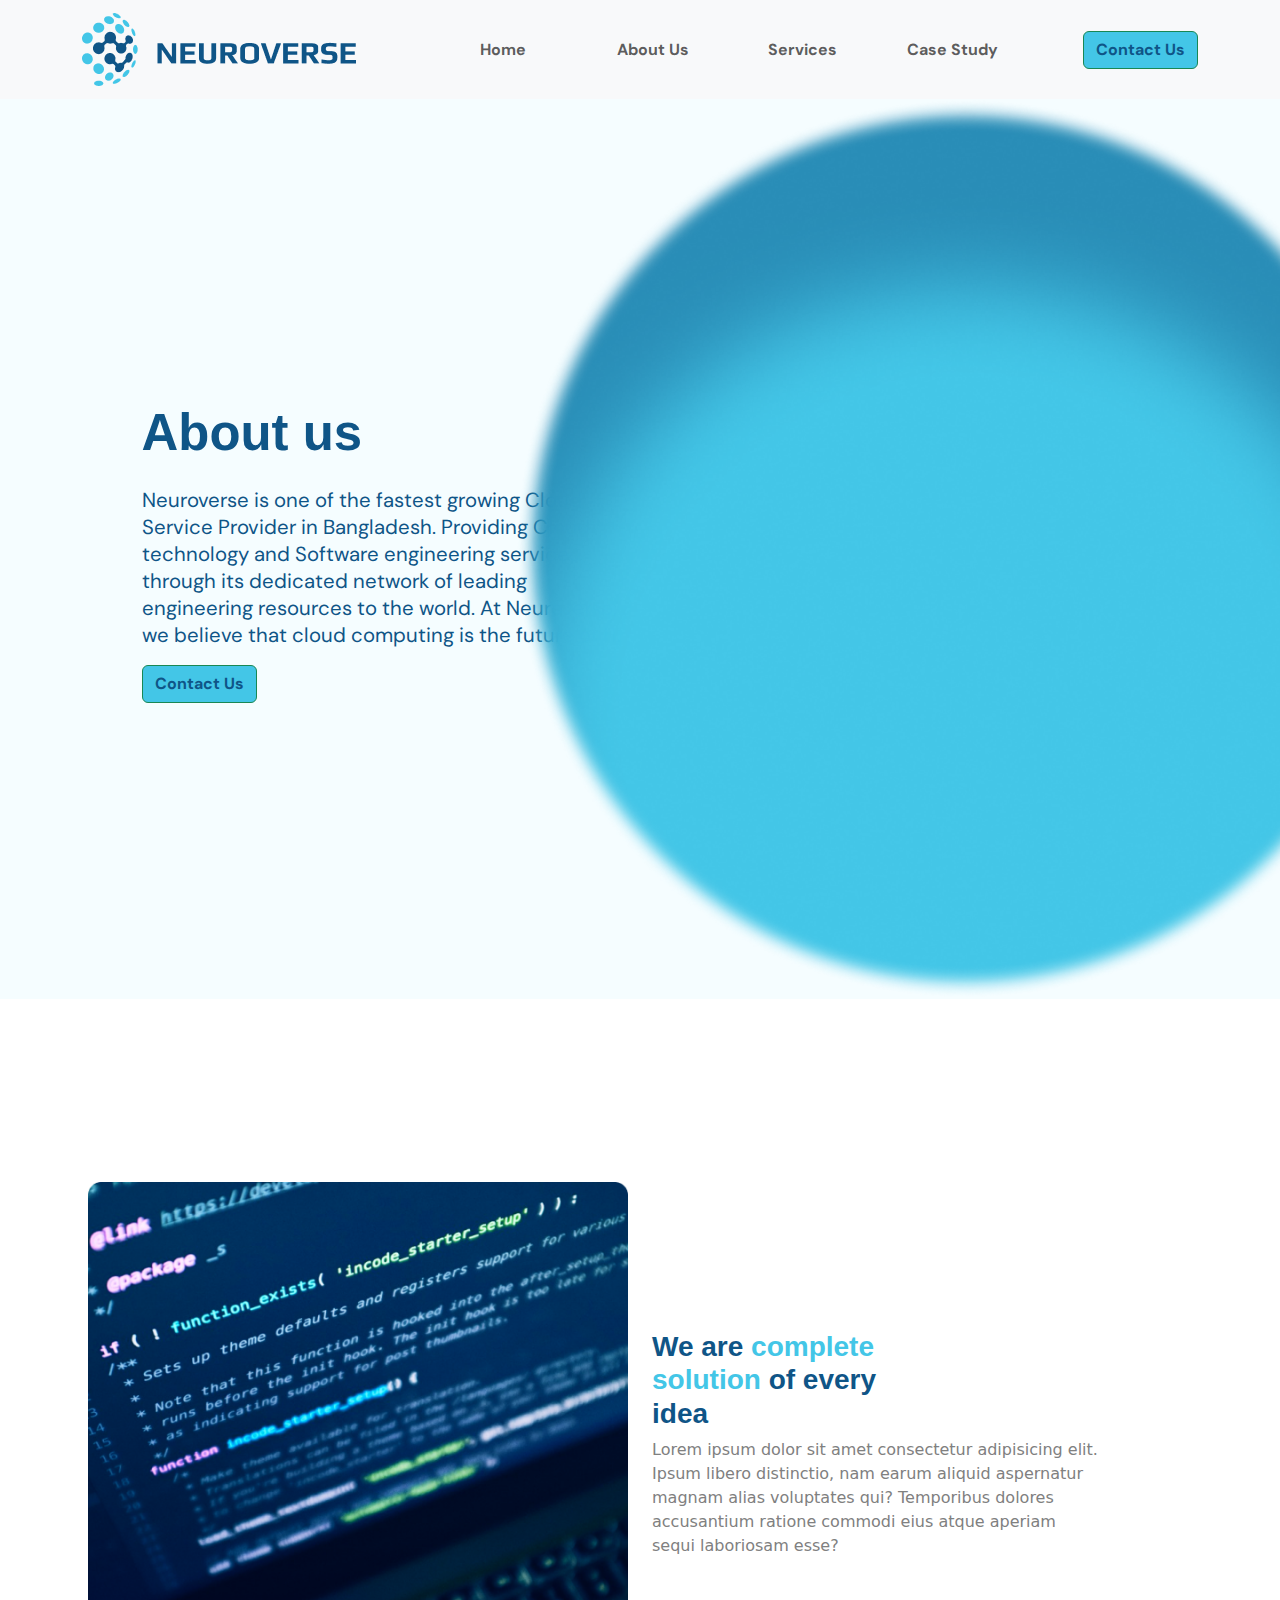
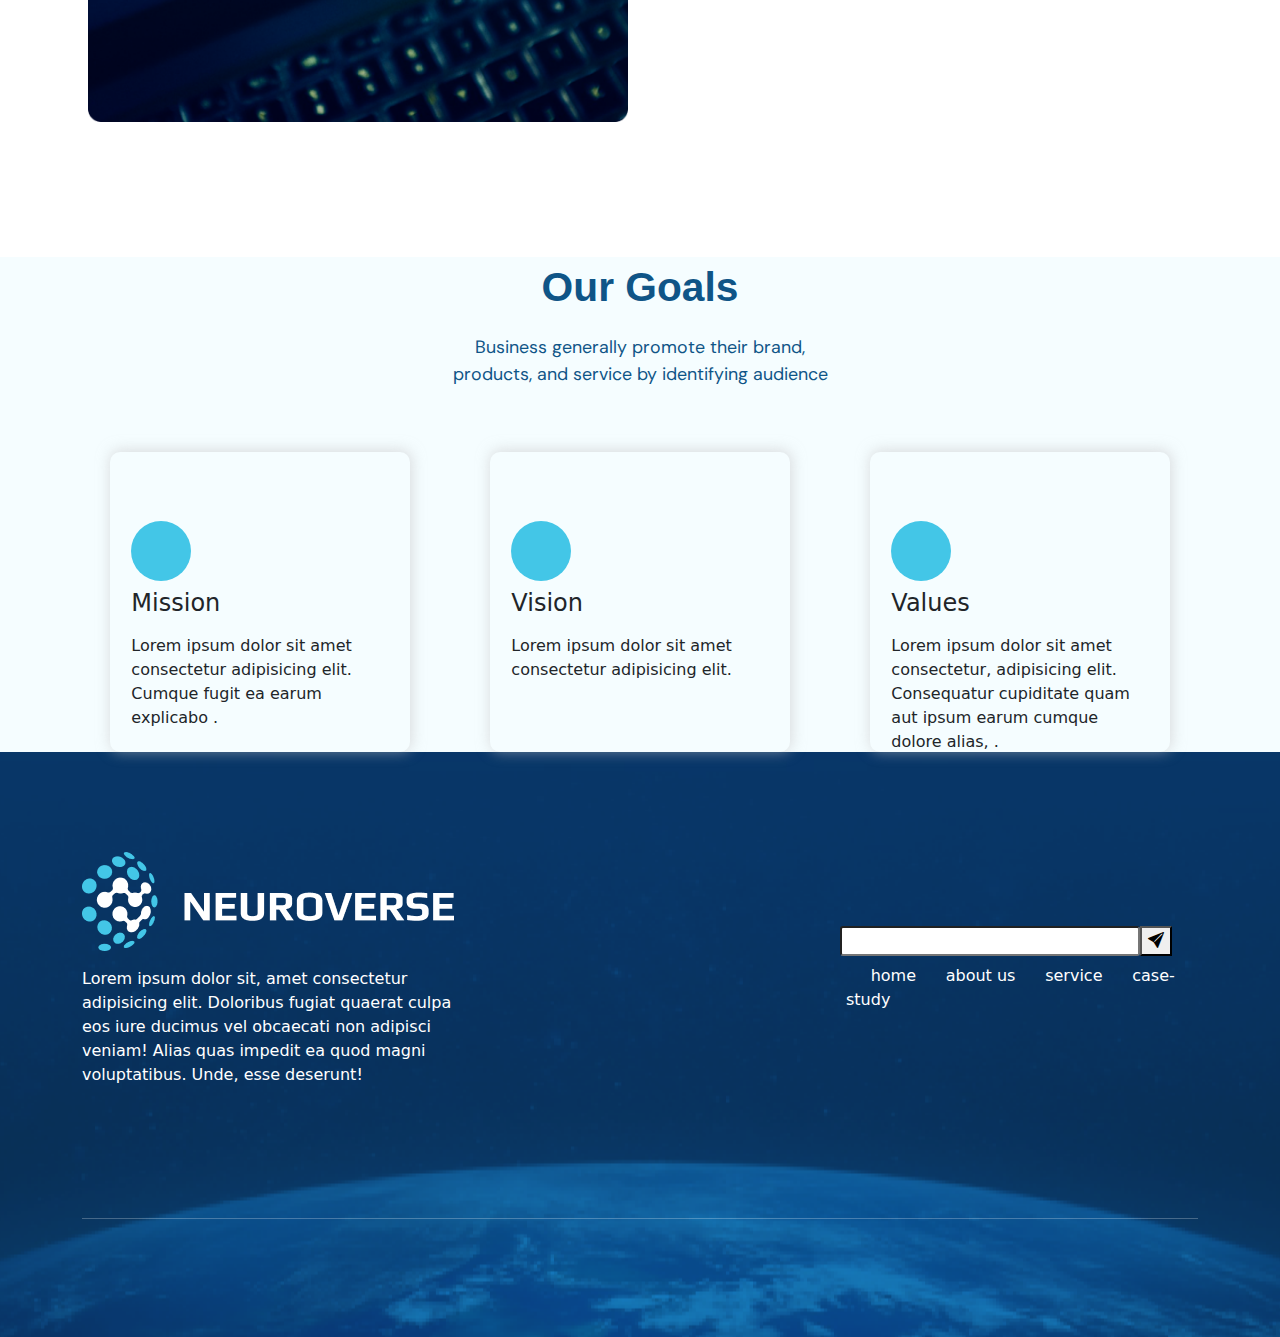
<file: aboutUs.html>
<!DOCTYPE html>
<html lang="en">
<head>
    <meta charset="UTF-8">
    <meta name="viewport" content="width=device-width, initial-scale=1.0">
    <link rel="stylesheet" href="	https://cdn.jsdelivr.net/npm/bootstrap@5.3.2/dist/css/bootstrap.min.css">
    <link rel="stylesheet" href="/style.css">
    <link rel="stylesheet" href="https://fonts.googleapis.com/css2?family=DM+Sans:wght@400;500;700&display=swap">
    <link rel="stylesheet" href="https://cdn.jsdelivr.net/npm/bootstrap-icons@1.11.3/font/bootstrap-icons.min.css">
    <title>Neoroverse</title>
</head>

<body>
     <nav class="navbar navbar-expand-lg navbar-light bg-light">
    <div class="container">
        <a class="navbar-brand" href="#">
            <img src="/images/neoroverseLogo.png" alt="NeoroverseLogo">
        </a>
        <button class="navbar-toggler" type="button" data-bs-toggle="collapse" data-bs-target="#navbarNav" aria-controls="navbarNav" aria-expanded="false" aria-label="Toggle navigation">
            <span class="navbar-toggler-icon"></span>
        </button>
        <div class="collapse navbar-collapse justify-content-center" id="navbarNav">
            <ul class="navbar-nav">
                <li class="nav-item">
                    <a class="nav-link" href="/index.html">Home</a>
                </li>
                <li class="nav-item">
                    <a class="nav-link" href="/aboutUs.html">About Us</a>
                </li>
                <li class="nav-item">
                    <a class="nav-link" href="#">Services</a>
                </li>
                <li class="nav-item">
                    <a class="nav-link" href="#">Case Study</a>
                </li>
            </ul>
            
        </div>
        <div class="ml-auto ">
            <button class="btn btn-outline-success custom-button" type="button">Contact Us</button>
        </div>
        
    </div>
</nav>


<div class=" heroSection">
    <div class="">
        <div class="row mainHeadingContent">
            <div class="col-lg-6 col-sm-12 content">
                <div class="firstPageContent">
                    <p class="textp1">
                      <span class="line">About us
                    </span>
                   
                    </p>
                  <p class="textp2"> Neuroverse is one of the fastest growing Cloud Service Provider in Bangladesh.
                     Providing Cloud technology and Software engineering services through its dedicated network of leading engineering resources to the world.
                     At Neuroverse, we believe that cloud computing is the future of IT.
                </p>
                  <button class="btn btn-outline-success custom-button" type="button">Contact Us</button>
                  </div>
            </div>
            <div class="col-lg-6 col-sm-12 img1">
                <img src="/images/Ellipse 4.png" alt="ellipse">
                <!-- <img src="/images/Rectangle 13.png">
                <img src="/images/Rectangle 14.png" alt=""> -->

            </div>

    
        </div>

    </div>
</div>

<div >
    <div class="container">
        <div class="row mainHeadingContent2 mt-5">
            <div class="col-lg-6 col-sm-12 findoutImg">
            <img src="./images/completeSolution.png" class="homePageImg2" alt="">
            </div>
            <div class="col-lg-6 col-sm-12 findoutText">
                <div class="text">
                    <div class="text3">
                        <h3>We are <span class="boldColor"> complete solution </span> of every idea  </h3>
                    </div>
                    
                    <div class="text4">
                        <p> Lorem ipsum dolor sit amet consectetur adipisicing elit. Ipsum libero distinctio, nam earum aliquid aspernatur magnam alias voluptates qui?
                             Temporibus dolores accusantium ratione commodi eius atque aperiam sequi laboriosam esse?
                        </p>
                    </div>
                        
                </div>
            </div>
        </div>
    </div>
</div>




<div class="cardBackground">
    <div class="container cardOne">
        <div class="infoContent ">
            <div>
                <div class="infoText">
                    <p class="text5"> Our Goals 
                        </p>
                </div>
                <p class="text6">Business generally promote their brand, products, and service by identifying audience</p>
            
            </div>
            
        </div>


        <!-- card -->
        <div>
            <div class=" row mt-5">
                <div class="col-lg-4 col-sm-12 cardRow1">
                    
                    <div class="cardBody">
                        <div>
                            <div class="cercle mt-5"></div>
                            <div>
                                <h4 class="mt-2">Mission
                                </h4>
                            </div>
                            <div class=" mt-3">
                           <P>Lorem ipsum dolor sit amet consectetur adipisicing elit. Cumque fugit ea earum explicabo .</P>
                            
                            </div>
                        </div>
                        
                    </div>
                    
                </div>
                <div class="col-lg-4 col-sm-12 cardRow1">
                    <div class="cardBody">
                        <div>
                            <div class="cercle mt-5"></div>
                            <div>
                                <h4 class="mt-2"> Vision</h4>
                                </h4>
                            </div>
                            <div class="mt-3">
                                     <P>Lorem ipsum dolor sit amet consectetur adipisicing elit.  
                                          </P>
                                    

                            </div>
                        </div>
                    </div>
                </div>
                <div class="col-lg-4 col-sm-12 cardRow1">
                    <div class="cardBody">
                        <div>
                            <div class="cercle mt-5"></div>
                            <div>
                                <h4 class="mt-2"> Values
                                    <!-- Unwanted Change -->
                                </h4>
                            </div>
                            <div class="mt-3">
                                
                                    <p>Lorem ipsum dolor sit amet consectetur, adipisicing elit. Consequatur cupiditate quam aut ipsum earum cumque dolore alias, 
                                         .</p>
                            </div>
                        </div>
                    </div>
                </div>
            </div>
        </div>

            
        </div>
    
            </div>
        </div>
</div>

    </div>

    
    </div>
</div>



<!-- footer -->
<footer>
    <div class="container ">
        <div class="row">
            <div class="col-lg-6 col-sm-12 footerCol1">
                <div class="footerCol1Child">
                    <div class="footerLogo">
                        <img src="./images/neoroverseLogoWhite.png"  alt="">
                    </div>
                    
                    <div class="mt-3">
                    
                        <p>Lorem ipsum dolor sit, amet consectetur adipisicing elit. Doloribus fugiat quaerat culpa eos iure ducimus vel obcaecati non adipisci veniam! Alias quas impedit ea quod magni voluptatibus. Unde, esse deserunt!</p>
                    </div>
                </div>
                
            </div>
            <div class="col-lg-6 col-sm-12 footerCol2">
                <!-- <img src="./images/neoroverseLogo.png" alt=""> -->
                <div class="footerCol1Child2">
                    <div class="inputdiv">
                        
                        <input type="text">
                    <button>
                        <i class="bi bi-send-fill"></i>
                    </button>
                    </div>
                    <div class=" listdiv mt-2">
                        <ul >
                            <li>home</li>
                            <li>about us</li>
                            <li>service</li>
                            <li>case-study</li>
                        </ul>
                    </div>
                    
                </div>
                
            </div>

        </div>
    <hr>

    </div>

    
</footer>


</body>
</file>
<file: style.css>
.navbar-nav{
    font-family: 'DM Sans', sans-serif;
    font-size: 16px;
    font-weight: 700;
    line-height: 32px;
    letter-spacing: 0em;
    text-align: center;
    color: #43C6E7;
}

.nav-item{
width: 150px;
padding-left: 2%;
padding-right: 2%;

}

.custom-button{
    display: inline-block;
}
.mainHeadingContent, .mainHeadingContent2{
    min-height: 90vh;
    /* background-color: blue; */
}


.content{
    /* background-color: bisque; */
    display: flex;
    justify-content: right;
    align-items: center;

}
.firstPageContent{
    /* background-color: #9bcef328; */
    width: 38vw;
}
.content .textp1 {
    font-family: "IBM Plex Sans", sans-serif;
    font-size: 5ch;
    width: 32vw;
    font-weight: 700;
    font-style: normal;
    
    color:  #0F5587;
    letter-spacing: 0em;
    text-align: left;
}

       

.textp2{
    
    font-family: "DM Sans", sans-serif;
    font-size: 2ch;
    color:  #0F5587;
    font-weight: 400;
    line-height: 27px;
    letter-spacing: 0em;
    text-align: left;
    /* background-color: black; */

     
}

.img1{
    /* background-color: aqua; */
    display:flex;
    justify-content: center;
    align-items: end;
    

}
.img1 img{
    height: 100vh;
    /* mix-blend-mode: multiply; */
    width: 100vw;
}


/* secondSection */

.findoutImg{
    /* background-color: #43C6E7; */
    display: flex;
    justify-content:right;
    align-items:center;

}
.findoutImg img{
  
    height: 60vh;
}
.findoutText{
    /* background-color: blanchedalmond; */
    display: flex;
    justify-content:left;
    align-items:center;
}
.findoutText .text{
    width: 35vw;
}
.findoutText .text3{
    font-family: "IBM Plex Sans", sans-serif;
    font-size: 70ch;
    width: 20vw;
    font-weight: bold;
    font-style: normal;
    
    color:  #0F5587;
    letter-spacing: 0em;
    text-align: left;
    
    

} 

.boldColor{

    color: #43C6E7;
}
     



.frontPageContentWithImages{
    display: flex;
    flex: 1 1 100px;

}
.frontPageHeading{
    flex:1;
    padding: 40px;
    
    
}
.frontPageImages{
    flex: 1;
    padding: 20px;
    text-align: right;
    
}
.frontPageHeading{
    flex: 1; /* Make left and right content fill the available space */
    display: flex;
    justify-content: center; /* Center horizontally */
    align-items: center;
}
.frontPageImages img {
    max-width: 100%;
}

.custom-button
{
    background-color: #43C6E7;
    ;
    font-family: 'DM Sans', sans-serif;
    color:#0F5587;
    font-size: 16px;
    font-weight: 700;
    line-height: 24px;
    letter-spacing: 0em;
    text-align: left;
}
.custom-button:hover{
    background-color: #0F5587; /* Change background color on hover */
    color: white;
}



h1 {
    font-family: "IBM Plex Sans", sans-serif;;
    font-size: 64px;
    font-weight: 700;
    line-height: 88px;
    letter-spacing: 0em;
    text-align: left;
    color: #0F5587;
    /* width: 757px; */
    height: 264px;
    top: 231px;
    left: 362px;


}
 .cardBackground{
    background-color: #F5FDFF;
    
 }

.infoContent{
    /* background: #e3bebe; */
    /* text-align: center; */
    display: flex;
    justify-content: center;
}
.infoText{
    /* background: #716f6f; */
    display: flex;
    justify-content: center;
}



 .infoContent .text5{
    /* background: #b1b1b1; */
    font-size: 4ch;
    width: 25vw;
    font-weight: 700;
    font-family: "IBM Plex Sans", sans-serif;
    text-align: center;
    color: #0F5587;
    
    
} 
.infoContent .text6{
    /* background: #b1b1b1; */
    /* font-size: 4ch; */
    width: 30vw;
    /* font-weight: 700; */
    text-align: center;
    font-family: "DM Sans", sans-serif;
    font-size: 1.75ch;
    color:  #0F5587;
    font-weight: 400;
    line-height: 27px;
    letter-spacing: 0em;
    
    
}



.cardRow1{
    /* background-color: #93a9b8; */
    display: flex;
    justify-content: center;
    align-items: center;
    
}
.cardBody{
    /* border: 1px solid rgb(56, 56, 56); */
    height: 300px;
    width: 300px;
    padding: 6%;
    border-radius: 10px;
    /* margin-top: %; */
    -webkit-box-shadow: 1px -1px 14px 1px rgba(194,194,194,0.55);
    -moz-box-shadow: 1px -1px 14px 1px rgba(194,194,194,0.55);
    box-shadow: 1px -1px 14px 1px rgba(194,194,194,0.55);
   
}
.cardBody:hover{
    background:#0F5587;
    color:  #FFFFFF;
    
}

.cercle{
    width: 60px;
    height: 60px;
    border-radius: 50px;
    background: #43C6E7;
}
/* .line3{
    
    background: #43C6E7;

} */


.facilitiesImg{
    /* background-color: #43C6E7;  */
    display: flex;
    justify-content:left;
    align-items:center;

}
.facilitiesImg img{
  
    height: 60vh;
}
.facilitiesText{
    /* background-color: blanchedalmond;  */
    display: flex;
    justify-content:right;
    align-items:center;
}
.facilitiesText .text{
    width: 30vw;
    /* background: pink; */
    
    
}
 .text h3{
    width: 18vw;
    font-family: "IBM Plex Sans", sans-serif;
     
    /* width: 32vw; */
    font-weight: 700;
    font-style: normal;
    
    color:  #0F5587;
     
    /* text-align: left; */
    /* background-color: aquamarine; */
 }
 .text p{
    color: #808080;
     

 }

.imgcard1{
    height: 500px;
    padding: 0%;
    box-shadow: none;
}
 
 .cardBody .cardimg{
    width:300px;
   
    
 }

.heroSection{
    background-color: #F5FDFF;
}
.cardTwo{
    background-color:  #F5FDFF;
    
}


/* footer */

footer{
    background-image: url("./images/Footer.png");
    height:65vh;
    width: 100vw;
    background-position: center;
    color:white;
}
.footerCol1{
    /* background:white; */
    height: 50vh;
    display: flex;
    justify-content:left;
    align-items: center;
 
}
.footerCol1Child{
    /* background: #000; */
    width: 30vw;
}

.footerLogo{
    width: 25vw; 
}
.footerCol2{
    /* background:white; */
    height: 50vh;
    display: flex;
    justify-content:right;
    align-items: center;
    

    
    
}
.footerCol1Child2{
    /* background: #000; */
    width: 30vw;
    
}
hr{
    color: white;
}
.inputdiv{
    display: flex;
    justify-content: center;
}
input{
    width: 300px;
    border-radius: 3px;
}

ul{
    list-style: none;
    
}
.listdiv{
    

}
.listdiv li{
    display: inline;
   
    margin-left: 7%;
}







@media screen and (width <=600px) {

    .custom-button{
        display: none;
    }
    .content{
        /* background-color: bisque; */
        display: flex;
        justify-content: center;
        align-items: center;
        margin-top: 10%;
        margin-bottom:2%;
    
    }
    .firstPageContent{
        /* background-color: #9bcef328; */
        width: fit-content;
    }
    .content .textp1 {
        font-size: 4ch;
        width: fit-content;
        font-weight: 700;
        
    
        
    }


    .findoutImg{
        /* background-color: #dbe9e9; */
        display: flex;
        justify-content:center;
        align-items:center;
    
    }
    .findoutText{
        /* background-color: blanchedalmond; */
        display: flex;
        justify-content:center;
        align-items:center;
    }
    .findoutText .text{
        width: fit-content;
        
        
    }
    .text h3 {
        text-align: center;
        width: fit-content;
    }
    
    .infoText .textp1{
        width: fit-content;
    }
    .infoContent p{
       width: fit-content;
    }
    .facilitiesText {
        justify-content:center;
       
    }
    .facilitiesImg{
        justify-content: center;
        align-items: center;
         
    }
    /* .facilitiesText text h3{
       width:70vw;
    } */





  }
</file>
